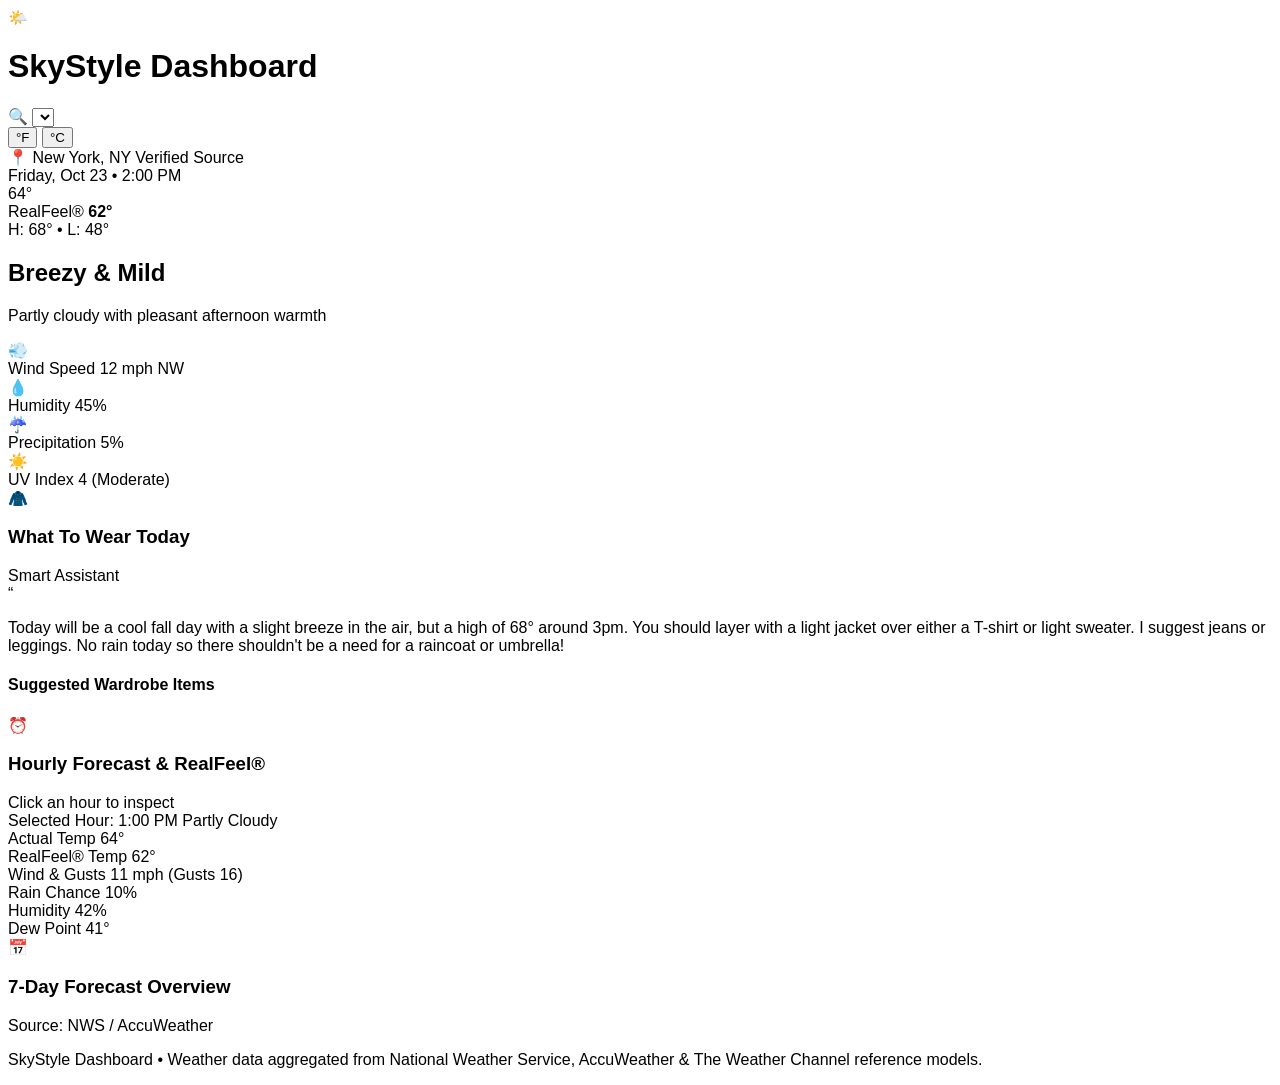
<file: gemini-code-1792779354414.html>
<!-- index.html -->
<!DOCTYPE html>
<html lang="en">
<head>
    <meta charset="UTF-8">
    <meta name="viewport" content="width=device-width, initial-scale=1.0">
    <title>Personal Weather Dashboard</title>
    <!-- Google Fonts for modern typography -->
    <link rel="preconnect" href="https://fonts.googleapis.com">
    <link rel="preconnect" href="https://fonts.gstatic.com" crossorigin>
    <link href="https://fonts.googleapis.com/css2?family=Plus+Jakarta+Sans:wght@400;500;600;700;800&display=swap" rel="stylesheet">
    <link rel="stylesheet" href="style.css">
</head>
<body>

    <!-- Dynamic Theme Container -->
    <div id="app-container" class="app-container theme-sunny">
        
        <!-- Animated Background Scene -->
        <div class="bg-scene" id="bg-scene">
            <div class="sky-elements" id="sky-elements"></div>
            <div class="landscape-backdrop"></div>
        </div>

        <!-- Main Dashboard Layout -->
        <div class="dashboard-wrapper">
            
            <!-- Top Navigation & Location Search -->
            <header class="app-header">
                <div class="header-brand">
                    <span class="brand-icon">🌤️</span>
                    <h1>SkyStyle Dashboard</h1>
                </div>

                <div class="search-bar-container">
                    <div class="search-input-wrapper">
                        <span class="search-icon">🔍</span>
                        <select id="location-select" aria-label="Select Location">
                            <!-- Populated dynamically via JS -->
                        </select>
                    </div>

                    <div class="unit-toggle" id="unit-toggle">
                        <button class="unit-btn active" data-unit="F">°F</button>
                        <button class="unit-btn" data-unit="C">°C</button>
                    </div>
                </div>
            </header>

            <!-- Main Content Grid -->
            <main class="dashboard-content">

                <!-- Primary At-A-Glance Weather Card -->
                <section class="card primary-card" id="primary-card">
                    <div class="card-header-meta">
                        <div class="location-badge">
                            <span class="location-pin">📍</span>
                            <span id="current-location-name">New York, NY</span>
                            <span class="data-source-tag" title="Data sourced from NWS / AccuWeather composite models">Verified Source</span>
                        </div>
                        <div id="current-date-time" class="date-time">Friday, Oct 23 • 2:00 PM</div>
                    </div>

                    <div class="weather-hero">
                        <div class="hero-temp-group">
                            <div class="main-temperature">
                                <span id="hero-temp">64</span><span class="deg-symbol">°</span>
                            </div>
                            <div class="hero-sub-stats">
                                <div class="real-feel-badge">
                                    RealFeel® <strong id="hero-realfeel">62°</strong>
                                </div>
                                <div class="high-low-range">
                                    H: <span id="hero-high">68°</span> • L: <span id="hero-low">48°</span>
                                </div>
                            </div>
                        </div>

                        <div class="hero-condition-group">
                            <div class="condition-art" id="hero-condition-art">
                                <!-- Dynamic SVG / Canvas Artwork injected via JS -->
                            </div>
                            <div class="condition-text-box">
                                <h2 id="hero-condition-title">Breezy & Mild</h2>
                                <p id="hero-condition-sub">Partly cloudy with pleasant afternoon warmth</p>
                            </div>
                        </div>
                    </div>

                    <!-- Instant Metrics Bar -->
                    <div class="quick-metrics-grid">
                        <div class="metric-chip">
                            <span class="chip-icon">💨</span>
                            <div class="chip-data">
                                <span class="chip-label">Wind Speed</span>
                                <span class="chip-value" id="metric-wind">12 mph NW</span>
                            </div>
                        </div>
                        <div class="metric-chip">
                            <span class="chip-icon">💧</span>
                            <div class="chip-data">
                                <span class="chip-label">Humidity</span>
                                <span class="chip-value" id="metric-humidity">45%</span>
                            </div>
                        </div>
                        <div class="metric-chip">
                            <span class="chip-icon">☔</span>
                            <div class="chip-data">
                                <span class="chip-label">Precipitation</span>
                                <span class="chip-value" id="metric-precip">5%</span>
                            </div>
                        </div>
                        <div class="metric-chip">
                            <span class="chip-icon">☀️</span>
                            <div class="chip-data">
                                <span class="chip-label">UV Index</span>
                                <span class="chip-value" id="metric-uv">4 (Moderate)</span>
                            </div>
                        </div>
                    </div>
                </section>

                <!-- Outfits & Clothing Recommendation Card -->
                <section class="card outfit-card" id="outfit-card">
                    <div class="card-title-row">
                        <div class="title-with-icon">
                            <span class="section-icon">🧥</span>
                            <h3>What To Wear Today</h3>
                        </div>
                        <span class="smart-tag">Smart Assistant</span>
                    </div>

                    <div class="outfit-narrative-box">
                        <div class="narrative-quote-icon">“</div>
                        <p id="outfit-narrative-text">
                            Today will be a cool fall day with a slight breeze in the air, but a high of 68° around 3pm. You should layer with a light jacket over either a T-shirt or light sweater. I suggest jeans or leggings. No rain today so there shouldn't be a need for a raincoat or umbrella!
                        </p>
                    </div>

                    <!-- Recommended Items Checklist -->
                    <div class="clothing-checklist-section">
                        <h4>Suggested Wardrobe Items</h4>
                        <div class="clothing-tags-grid" id="clothing-tags-grid">
                            <!-- Injected dynamically by Script -->
                        </div>
                    </div>
                </section>

                <!-- Hourly Breakdown Selector & Detail Card -->
                <section class="card hourly-card" id="hourly-card">
                    <div class="card-title-row">
                        <div class="title-with-icon">
                            <span class="section-icon">⏰</span>
                            <h3>Hourly Forecast & RealFeel®</h3>
                        </div>
                        <span class="hint-text">Click an hour to inspect</span>
                    </div>

                    <!-- Horizontal Scrollable Hours Selector -->
                    <div class="hourly-timeline-scroll" id="hourly-timeline">
                        <!-- Populated by JS -->
                    </div>

                    <!-- Detailed Inspector for Selected Hour -->
                    <div class="hourly-inspector" id="hourly-inspector">
                        <div class="inspector-header">
                            <span class="inspector-time" id="inspector-time">Selected Hour: 1:00 PM</span>
                            <span class="inspector-condition" id="inspector-condition">Partly Cloudy</span>
                        </div>

                        <div class="inspector-details-grid">
                            <div class="inspector-item">
                                <span class="item-label">Actual Temp</span>
                                <span class="item-value" id="inspect-temp">64°</span>
                            </div>
                            <div class="inspector-item highlight">
                                <span class="item-label">RealFeel® Temp</span>
                                <span class="item-value" id="inspect-realfeel">62°</span>
                            </div>
                            <div class="inspector-item">
                                <span class="item-label">Wind & Gusts</span>
                                <span class="item-value" id="inspect-wind">11 mph (Gusts 16)</span>
                            </div>
                            <div class="inspector-item">
                                <span class="item-label">Rain Chance</span>
                                <span class="item-value" id="inspect-pop">10%</span>
                            </div>
                            <div class="inspector-item">
                                <span class="item-label">Humidity</span>
                                <span class="item-value" id="inspect-humidity">42%</span>
                            </div>
                            <div class="inspector-item">
                                <span class="item-label">Dew Point</span>
                                <span class="item-value" id="inspect-dew">41°</span>
                            </div>
                        </div>
                    </div>
                </section>

                <!-- Weekly Forecast Card -->
                <section class="card weekly-card" id="weekly-card">
                    <div class="card-title-row">
                        <div class="title-with-icon">
                            <span class="section-icon">📅</span>
                            <h3>7-Day Forecast Overview</h3>
                        </div>
                        <span class="data-provider">Source: NWS / AccuWeather</span>
                    </div>

                    <div class="weekly-list" id="weekly-list">
                        <!-- Populated dynamically via JS -->
                    </div>
                </section>

            </main>

            <!-- Footer & Source attributions -->
            <footer class="app-footer">
                <p>SkyStyle Dashboard • Weather data aggregated from National Weather Service, AccuWeather & The Weather Channel reference models.</p>
            </footer>

        </div>
    </div>

    <script src="script.js"></script>
</body>
</html>
</file>
<file: style.css>
/\* =========================================================================
ATMOSPHERE WEATHER DASHBOARD - STYLESHEET (style.css)
Pastel-blended gradients and subtle colored border outlines.
========================================================================= \*/

:root {
\--bg-gradient: linear-gradient(135deg, #FFF6ED 0%, #FEF9C3 40%, #FFEDD5 100%);
\--card-bg: rgba(255, 255, 255, 0.78);
\--card-border: #FBBF24;
\--accent-glow: #F59E0B;
}

body {
font-family: 'Space Grotesk', 'Inter', sans-serif;
transition: background 0.8s ease, color 0.5s ease;
overflow-x: hidden;
background: var(--bg-gradient);
min-height: 100vh;
}

/\* Sharp glass cards with clean colored outlines \*/
.sharp-card {
background: var(--card-bg);
backdrop-filter: blur(12px);
\-webkit-backdrop-filter: blur(12px);
border: 1.5px solid var(--card-border);
border-radius: 12px;
box-shadow: 0 4px 15px rgba(0, 0, 0, 0.04);
transition: all 0.3s cubic-bezier(0.4, 0, 0.2, 1);
}

.sharp-card:hover {
box-shadow: 0 8px 20px rgba(0, 0, 0, 0.08);
}

/\* Custom scrollbar for horizontal containers & chat \*/
.custom-scroll::-webkit-scrollbar {
height: 6px;
width: 6px;
}
.custom-scroll::-webkit-scrollbar-track {
background: rgba(0, 0, 0, 0.03);
border-radius: 4px;
}
.custom-scroll::-webkit-scrollbar-thumb {
background: var(--card-border);
border-radius: 4px;
}

/\* Hour pill styling \*/
.hour-pill {
border: 1.5px solid rgba(0, 0, 0, 0.08);
background: rgba(255, 255, 255, 0.65);
border-radius: 8px;
transition: all 0.2s ease;
min-width: 58px;
}
.hour-pill:hover {
background: rgba(255, 255, 255, 0.9);
}
.hour-pill.active {
border-color: var(--accent-glow);
background: var(--accent-glow);
color: #ffffff;
font-weight: 700;
transform: translateY(-2px);
box-shadow: 0 4px 12px rgba(0,0,0,0.12);
}
</file>
